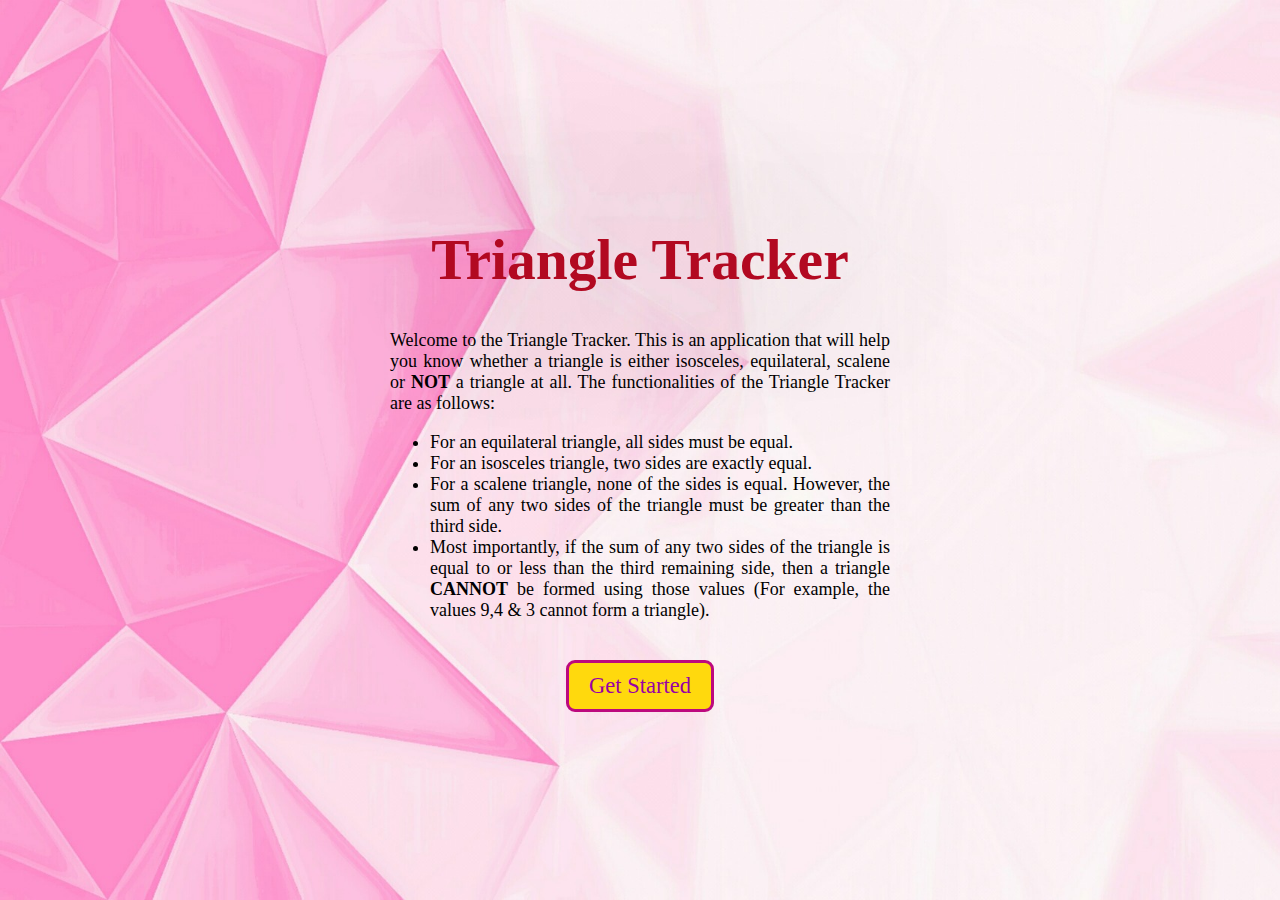
<file: index.html>
<!DOCTYPE html>
<html>

<head>
  <title>Triangle Tracker</title>
  <link rel="stylesheet" type="text/css" href="css/styles.css">
</head>

<body>

  <div class="intro">
    <div class="inner">
      <div class="content">
        <h1>Triangle Tracker</h1>

        <p> Welcome to the Triangle Tracker. This is an application that will help you know whether a triangle is either isosceles, equilateral, scalene or <b>NOT</b> a triangle at all. The functionalities of the Triangle Tracker are as follows: </p>

        <p>
          <ul>
            <li> For an equilateral triangle, all sides must be equal.</li>
            <li> For an isosceles triangle, two sides are exactly equal.</li>
            <li> For a scalene triangle, none of the sides is equal. However, the sum of any two sides of the triangle must be greater than the third side. </li>
            <li> Most importantly, if the sum of any two sides of the triangle is equal to or less than the third remaining side, then a triangle <b>CANNOT</b> be formed using those values (For example, the values 9,4 & 3 cannot form a triangle).
            </li>
          </ul>
        </p>
        <br>

        <div class="wrapper">
          <a class="button" href="form.html">Get Started</a>
        </div>
      </div>
    </div>
  </div>


</body>


</html>
</file>
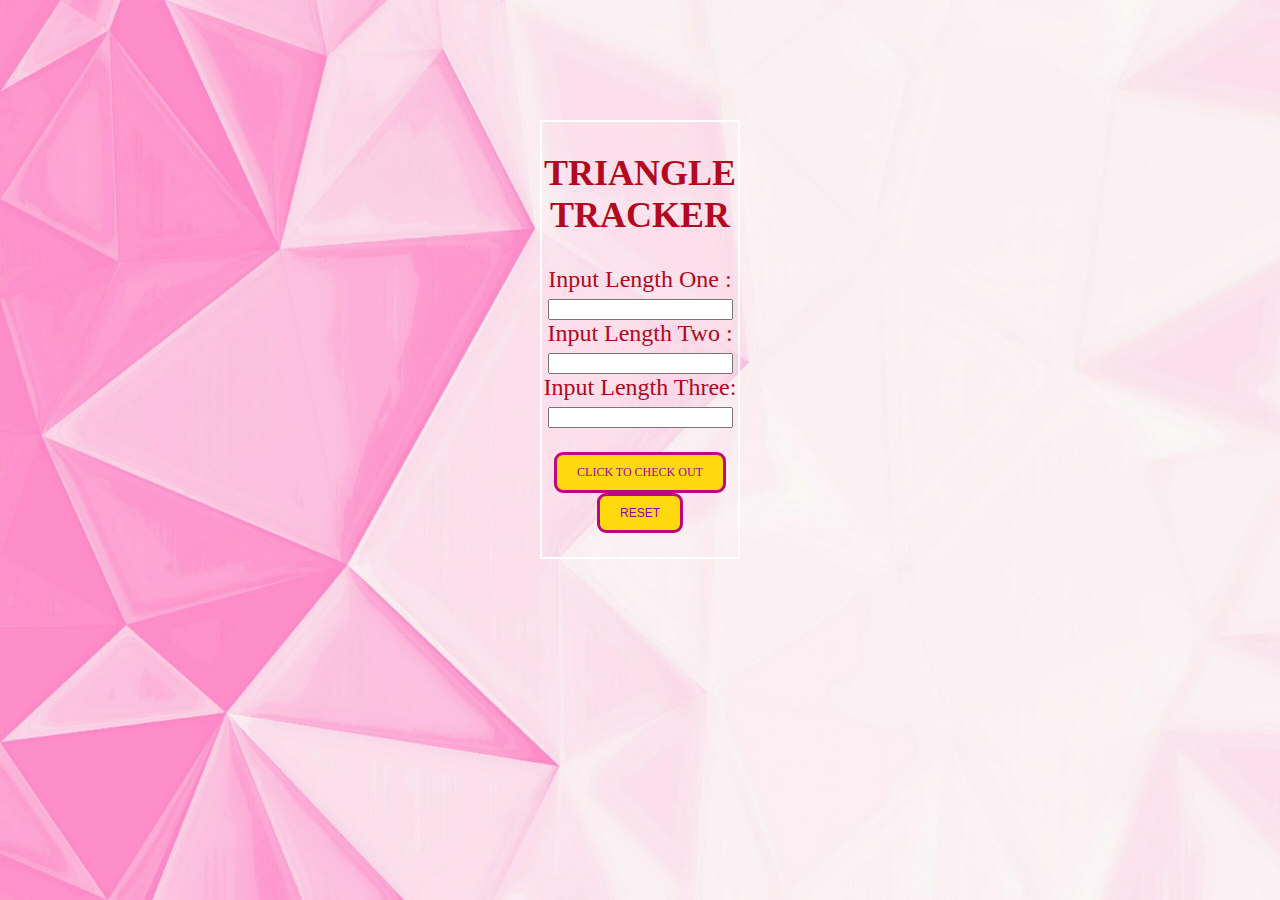
<file: form.html>
<!DOCTYPE html>
<html lang="en" dir="ltr">

<head>
  <meta charset="utf-8">
  <title>Triangle Tracker</title>
  <link rel="stylesheet" type="text/css" href="./css/styles.css">

</head>

<body>
  <script src="./js/scripts.js"></script>
  <div class="intro">
    <div class="form">
      <form id="form1" action="track">
        <h2> TRIANGLE TRACKER </h2>
        <p>
          Input Length One : <input type="text" id="length1"></input>
          <br>
          Input Length Two : <input type="text" id="length2"></input>
          <br>
          Input Length Three: <input type="text" id="length3"></input>
          <br>
          <p id="output"></p>
          <div class="form-wrapper" <button type="button" onclick="triangle()">CLICK TO CHECK OUT</button>
          </div>
          <br>

          <button id="form12" class="button" type="button" onclick="resetForm()">RESET</button>

        </p>

      </form>


    </div>
  </div>

</body>

</html>
</file>
<file: css/styles.css>
@import url('https://fonts.googleapis.com/css?family=Raleway');
@import url('https://fonts.googleapis.com/css?family=Oswald');

html, body {
  margin: 0;
  padding: 0;
  height: 100%;
  width: 100%;
  font-size: 16px;
}

.intro {
  height: 100%;
  width: 100%;
  margin: auto;
  background-image: url("../image/pink.jpg");
  display: table;
  top: 0;
  background-size: cover;
}

.intro .inner {
  display: table-cell;
  vertical-align: middle;
  width: 100%;
  max-width: none;
}

.content {
  max-width: 500px;
  margin: 0 auto;
  text-align: justify;
  font-size: 18px;
}

.content h1 {
  font-family: 'Raleway'sans-serif;
  color: #B20921;
  text-shadow: 0px 0px 300px #000;
  font-size: 320%;
  text-align: center;
}

.wrapper {
  text-align: center;
}

.button {
  background-color: #FFD90D;
  border: 3px solid #BD097E;
  border-radius: 9px;
  font-family: 'Oswald'sans-serif;
  color: #9800A6;
  font-size: 125%;
  padding: 10px 20px;
  display: inline-block;
  text-decoration: none;
  text-align: center;
}

.button:hover {
  color: #7C09BD;
  border: #4709B2 solid 3px;
}

.form {
  max-width: 200px;
  margin: 0 auto;
  text-align: center;
  font-size: 150%;
  color: #B20921;
  padding: 120px;
}

.form-wrapper {
  background-color: #FFD90D;
  border: 3px solid #BD097E;
  border-radius: 9px;
  font-family: 'Oswald'sans-serif;
  color: #9800A6;
  font-size: 50%;
  padding: 10px 20px;
  display: inline-block;
  text-decoration: none;
  text-align: center;
}

.form-wrapper:hover {
  color: #7C09BD;
  border: #4709B2 solid 3px;
}


#form12 {
  font-size: 50%;
}
#form1{
  border: 2px solid white;
}
@media screen and (max-width : 768px) {
  .content h1 {
    font-size: 150%;
  }

  .content {
    font-size: 150%;
    text-align:center;
  }

  .button {
    font-size: 120%;
    padding: 7px 15px;
  }

  .form {
    font-size: 150%;
    text-align: center;
  }
}
</file>
